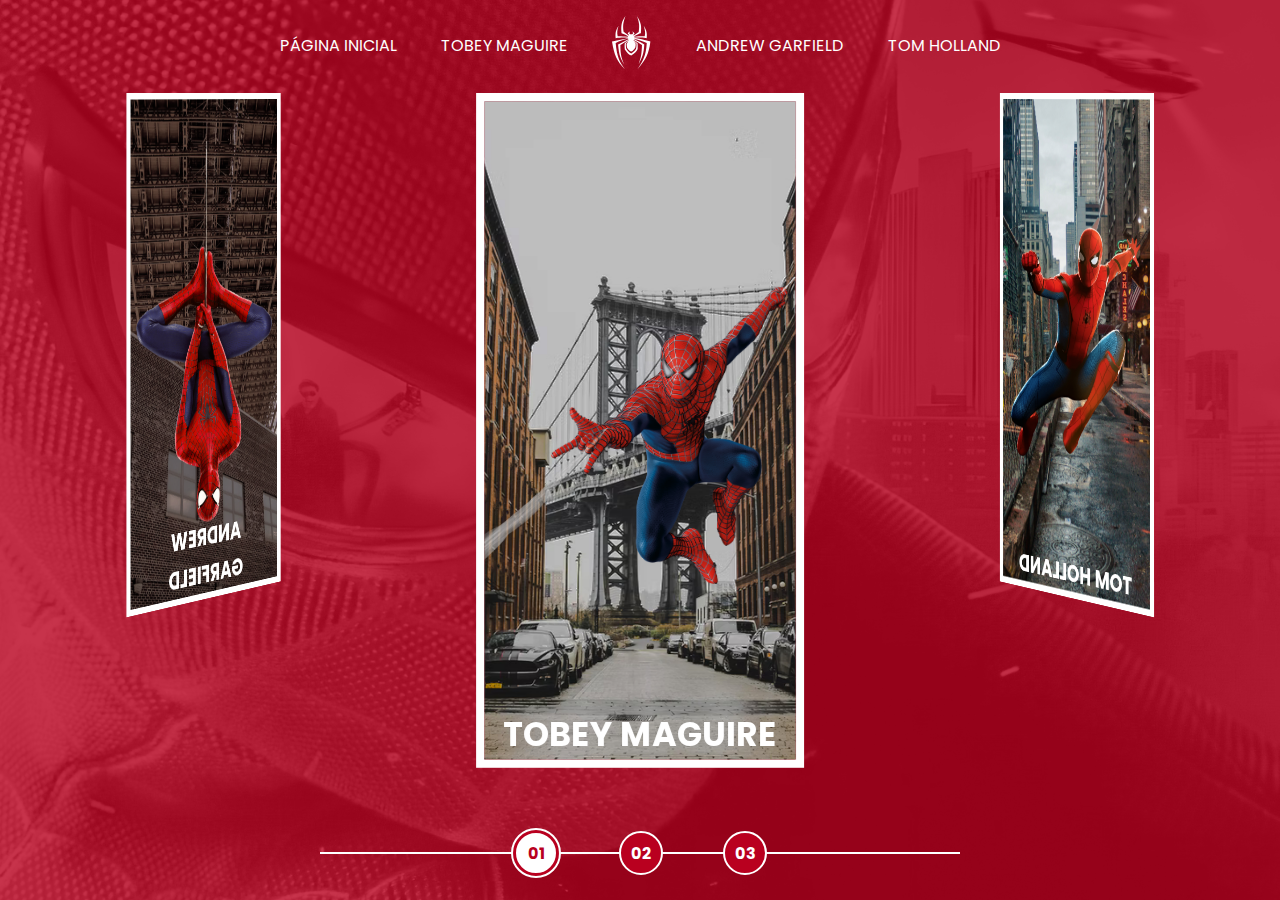
<file: index.html>
<!DOCTYPE html>
<html lang="pt-br">
<head>
    <meta charset="UTF-8">
    <meta http-equiv="X-UA-Compatible" content="IE=edge">
    <meta name="viewport" content="width=device-width, initial-scale=1.0">
    <link rel="stylesheet" href="./assets/css/home-page-styles.css">
    <script src="./assets/scripts/script.js"></script>
    <title>Spider-man | Multiversos</title>
</head>
<body>
   <nav class="s-menu">
       <ul>
           <li class="s-menu__item">
               <a href="index.html">Página Inicial</a>
           </li>
           <li class="s-menu__item">
               <a href="pages/tobey-maguire/spiderman1.html">Tobey Maguire</a>
           </li>
           <li class="s-menu__item s-menu__icon  ">
               <img src="./assets/images/icons/spider.svg" alt="logo-spiderman">
           </li>
           <li class="s-menu__item">
               <a href="pages/andrew-garfield/spiderman02-01.html">Andrew Garfield</a>
           </li>
           <li class="s-menu__item">
               <a href="pages/tom-holand/spiderman03-01.html">Tom Holland</a>
           </li>
       </ul>
   </nav>
   <div class="s-container">
    <div class="s-cards-carousel" style="transform: translateZ(-40vw) rotateY(0deg);">
    <a href="pages/tobey-maguire/spiderman1.html" class="s-card" id="spider-man-01">
        <img class="s-card__background" src="./assets/images/pic-sm-bg-01.jpg" alt="">
        <img class="s-card__image" src="./assets/images/spider-man-01.png" alt="Tobey Maguire">
        <h2 class="s-card__title">Tobey Maguire</h2>
    </a>
    <a href="pages/tom-holand/spiderman03-01.html" class="s-card" id="spider-man-02">
        <img class="s-card__background" src="./assets/images/pic-sm-bg-02.jpg" alt="">
        <img class="s-card__image" src="./assets/images/spider-man-02.png" alt="Tom Holland">
        <h2 class="s-card__title">Tom Holland</h2>
    </a>
    <a href="pages/andrew-garfield/spiderman02-01.html" class="s-card" id="spider-man-03">
        <img class="s-card__background" src="./assets/images/pic-sm-bg-03.jpg" alt="">
        <img class="s-card__image" src="./assets/images/spider-man-03.png" alt="Andrew Garfield">
        <h2 class="s-card__title">Andrew Garfield</h2>
    </a>
    </div>
   </div>
   <div class="s-controller">
       <div id="1" onclick="selectCarouselItem(this)" class="s-controller__button s-controller__button--active">
           01
       </div>
       <div id="2" onclick="selectCarouselItem(this)" class="s-controller__button">
           02
       </div>
       <div id="3" onclick="selectCarouselItem(this)" class="s-controller__button">
           03
       </div>
       <div class="s-controller__line"><hr></div>
   </div>
</body>
</html>
</file>
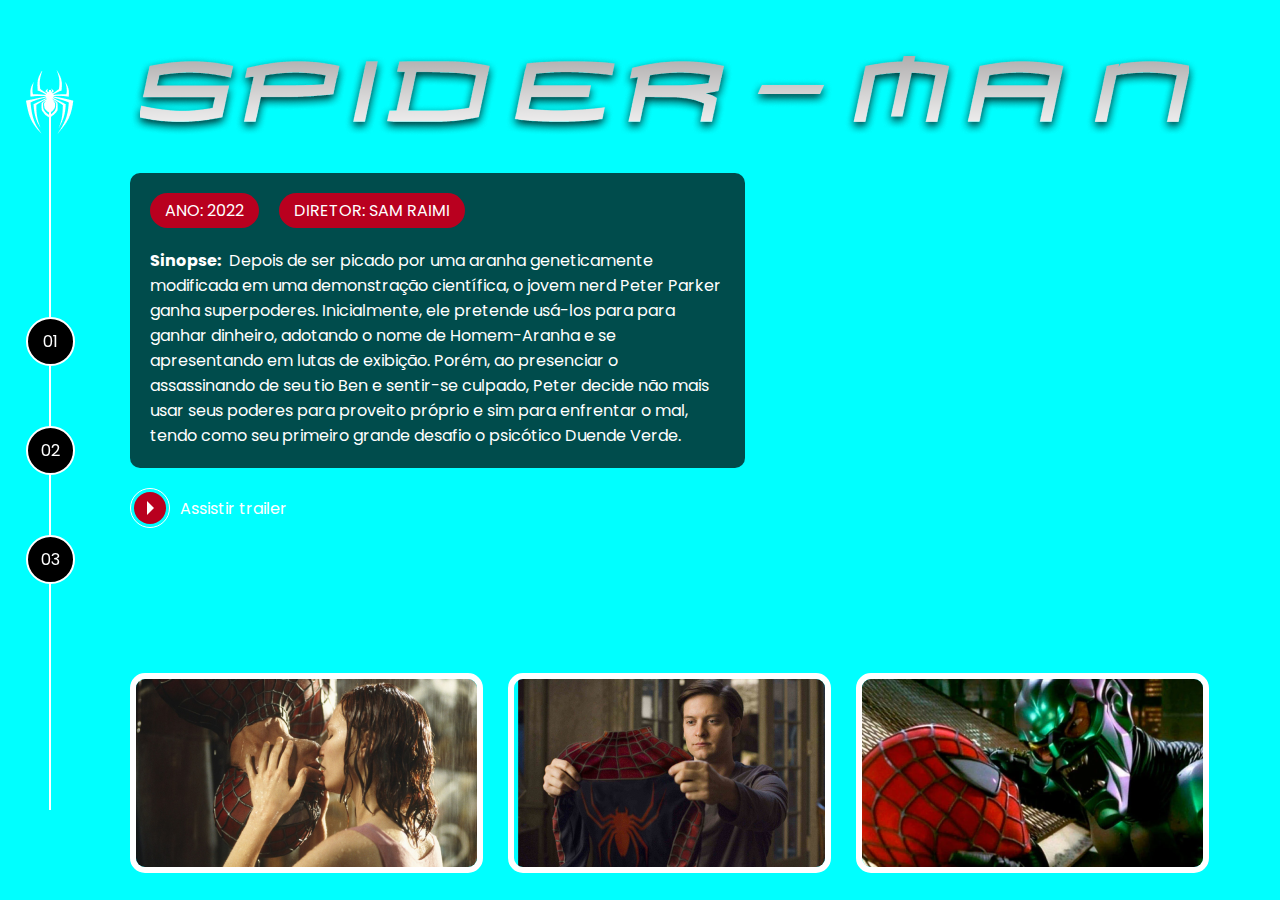
<file: pages/tobey-maguire/spiderman1.html>
<!DOCTYPE html>
<html lang="pt-br">
<head>
    <meta charset="UTF-8">
    <meta http-equiv="X-UA-Compatible" content="IE=edge">
    <meta name="viewport" content="width=device-width, initial-scale=1.0">
    <title>Multiverso | Spiderman</title>
    <link rel="stylesheet" href="../../assets/css/internal.css">
</head>
<body>
   <div class="s-wrapper">
    <div class="s-left-column">
        

            
        <nav class="navigator">

            <div class="navigator__icon">
            <a href="../../index.html">
                <img src="../../assets/images/icons/spiderman1.png" alt="">
            </a>
            </div>
            
            <ul>
                <li><a href="#01">01</a></li>
                <li><a href="#02">02</a></li>
                <li><a href="#03">03</a></li>
            </ul>
        </nav>

    </div>
    
    <div class="s-main-content s-spiderman-01-01">
        <div class="s-main-content__top">
                <div class="s-logo">
                    <img src="../../assets/images/spiderman-tobey/movie-01/logo.png" alt="Spiderman (2002)"
                    title="Spiderman (2002)"/>
                </div>
           
        
        <div class="s-description">
            <div class="pills">
                <ul>
                    <li>Ano: 2022</li>
                    <li>Diretor: Sam Raimi</li>
                </ul>
            </div>

            <div class="s-description_text">
                <p><strong>Sinopse:</strong>&nbsp; Depois de ser picado por uma aranha geneticamente modificada em uma demonstração científica, o jovem nerd Peter Parker ganha superpoderes. Inicialmente, ele pretende usá-los para para ganhar dinheiro, adotando o nome de Homem-Aranha e se apresentando em lutas de exibição. Porém, ao presenciar o assassinando de seu tio Ben e sentir-se culpado, Peter decide não mais usar seus poderes para proveito próprio e sim para enfrentar o mal, tendo como seu primeiro grande desafio o psicótico Duende Verde.</p>
            </div>
        </div>
        
        <div class="s-links">
            <ul>
                <li>
                    <a href="https://www.youtube.com/watch?v=TYMMOjBUPMM" class="link-button" target="_blank">
                  <span class="icon">
                      <div class="play-icon">&nbsp;</div> <!-- &nbsp; TAG vazia -->
                  </span>  
                  <span class="label">
                    Assistir trailer
                  </span>
                </a>
                </li>
            </ul>
        </div>
        
         </div>
        <div class="s-main-content__bottom">
        
            <div class="gallery">
                <ul>
                  <li>
                    <a data-fancybox href="../../assets/images/spiderman-tobey/movie-01/gallery/image-01-full.jpg">
                      <img src="../../assets/images/spiderman-tobey/movie-01/gallery/image-01.png" alt="">
                    </a>
                  </li>
                  <li>
                    <a data-fancybox href="../../assets/images/spiderman-tobey/movie-01/gallery/image-02-full.jpg">
                      <img src="../../assets/images/spiderman-tobey/movie-01/gallery/image-02.png" alt="">
                    </a>
                  </li>
                  <li>
                    <a data-fancybox href="../../assets/images/spiderman-tobey/movie-01/gallery/image-03-full.jpg">
                      <img src="../../assets/images/spiderman-tobey/movie-01/gallery/image-03.png" alt="">
                    </a>
                  </li>
                </ul>
              </div>
        </div>
        </div>
   </div> 
</body>
</html>
</file>
<file: assets/css/home-page-styles.css>
@import url(reset.css);
@import url(global.css);

/* Importar a folha de estilo já criadas */

body {
    background-color: var(--primary-color);
    /* Pegando a cor primária definida no global */
}

body::before {
    content: ""; /* Para não conter texto */
    background-image: url(../images/spider-man-background.jpg);
    background-repeat: no-repeat;
    background-position: center;
    background-size: cover;
    width: 100%;
    height: 100%;
    position: absolute;
    opacity: 0.2;
    transition: background-image 1s ease-in-out, opacity 1s ease-in-out;
}
.s-menu {
    padding: 1rem 0;
    width: 100%;
    text-align: center;
    position: relative; /* Para o menu sobressair a imagem do background */
}
.s-menu__item {
    display: inline-block;
    text-transform: uppercase;
    margin: 0 1.25rem;

}
.s-menu__icon {
    width: 2.5rem;
    margin: 0 1.25rem;
    vertical-align: middle;
}

.s-container {
    position: relative;
    display: flex;
    align-items: center;
    justify-content: space-evenly;
    perspective: 3000px;
}

.s-card {
    border: 0.5rem solid white;
    width: 100%;
    height: 70vh;
    position: absolute;
    transition: filter .5s ease-in-out;
}

.s-card:nth-child(1) {
    transform: rotateY(0deg) translateZ(50vw); /* Rotate Y define quantos graus o elemento child ficará */
}

.s-card:nth-child(2) {
    transform: rotateY(120deg) translateZ(50vw);
}

.s-card:nth-child(3) {
    transform: rotateY(240deg) translateZ(50vw);
}

.s-card__background {
    width: 100%;
    height: 100%;
    object-fit: cover;
    position: absolute;
    opacity: 1;
    transition: opacity 1s ease-in-out ;
}

.s-card__image {
    width: 100%;
    height: 100%;
    object-fit: contain;
    position: relative;
    transition: 1s ease-in-out;
}

.s-card__title{
    font-size: 2rem;
    text-transform: uppercase;
    text-align: center;
    position: absolute;
    width: 100%;
    bottom: 0;
    transition: bottom 1s ease-in-out;

}

.s-controller {
    position: absolute;
    display: flex;
    justify-content: center;
    align-items: center;
    margin-top: 3rem;
    bottom: 1.5rem;
    width: 100%;
}

.s-controller__button {
    display: flex;
    align-items: center;
    justify-content: center;
    width: 2.5rem;
    height: 2.5rem;
    border: 2px solid white;
    border-radius: 50%;
    background-color: var(--primary-color);
    text-align: center;
    font-size: 1rem;
    font-weight: bold;
    cursor: pointer;
    z-index: 1;
    transition: transform 0.3s ease-in-out; /* Efeito de transição para que o hover abaixo seja mais suave */
}

.s-controller__button:hover {
    transform: scale(1.1);
}
.s-controller__button:nth-child(2) {
    margin: 0 3.75rem;
}

.s-controller__button--active {
    background-color: white;
    color: var(--primary-color);
    border: 0.1875rem solid var(--primary-color);
    outline: 0.125rem solid white; /* Cria uma outra borda */
  }

.s-controller__line {
    background-color: white;
    width: 50%;
    height: 2px;
    position: absolute;
}

/* Hover Animation */
.s-card--hovered .s-card__background{
    cursor: pointer;
    opacity: 0;

}

/* Abrir a imagem ao passar o mouse  */
.s-card--hovered .s-card__image {
    transform: scale(1.4) ;
    filter: drop-shadow(30px 10px 4px color rgb(0, 0, 0, .5)); /* Somba projetada */

}

/* Trocar o fundo ao passsar a imagem pelos aranhas */
body#spider-man-01-hovered::before {
    background-image: url(../images/pic-sm-bg-01.jpg);
}

body#spider-man-02-hovered::before {
    background-image: url(../images/pic-sm-bg-02.jpg);
}

body#spider-man-03-hovered::before {
    background-image: url(../images/pic-sm-bg-03.jpg);
}

/* [] Seletor de atributo do body para selecionar quando começar com uma palavra ou nome */
::before {
    opacity: 1;
}

/* Deixar os outros personagens em preto e branco ":not" são para aplicar para os que não contem a classe abaixo  */
body[id^="spider-man-"] .s-card:not(.s-card--hovered) {
    filter: grayscale(100%);
}

/* Deixar o nome do ator ir para o centro*/
.s-card--hovered .s-card__title{
    bottom: 50%;
}

.s-cards-carousel {
    display: flex;
    justify-content: center;
    width: calc(100vw / 3 - 10%);
    transform-style: preserve-3d;
    transition: transform 0.4s ease-in ;
}
</file>
<file: assets/css/internal.css>
@import url(reset.css);
@import url(global.css);
@import url(components/components.css);
@import url(components/pills.css);
@import url(components/link-button.css);
@import url(components/gallery.css);

.s-wrapper {
    display: flex;
    height: 100vh;
    flex-flow: row nowrap;
    background-color: aqua;
}

.s-wrapper video {
    position: fixed;
    width: 100%;
}

.s-wrapper .s-left-column {
    width: 100px;
    height: 100%;
    display: flex;
    justify-content: center;
    align-items: center;
    position: fixed;
    padding-right: 50px;
    left: 0;
    top: 0;
    z-index: 1;
}

.s-wrapper .s-main-content {
    height: 100%;
    width: 100%;
    padding-left: 130px;
    position: relative;    
}

.s-wrapper .s-main-content__top {
    height: 80vh;
    display: flex;
    flex-direction: column;
    justify-content: flex-start;
}

.s-wrapper .s-main-content__bottom{
    height: 20vh;
    display: flex;
    flex-direction: column;
    justify-content: flex-end;
}

.s-wrapper .s-main-content .s-logo img{
    margin-top: 50px;
    margin-left: 0;
    margin-bottom: 30px;
}

.s-wrapper .s-main-content__top .s-description{
    background-color: rgba(0, 0, 0, .7);
    max-width: 50%;
    padding: 20px;
    border-radius: 10px;
}

.s-wrapper .s-main-content__top .s-description .s-description__text p {
    color: white;
    line-height: 170%;
}

.s-wrapper .s-main-content__top .s-description .pills{
    margin-bottom: 20px;
}

.s-wrapper .s-main-content .s-links {
    padding: 20px;
    padding-left: 0;
}

.s-wrapper .s-main-content .s-links ul {
    display: flex;
    flex-direction: row;
}

.s-spiderman-01-01 {
    /* background-image: url(../images/spiderman-tobey/movie-01/background.png); Caso queira deixar com a imagem de fundo*/
    background-size: cover;
}

.s-spiderman-01-02 {
    background-size: cover;
}

.s-spiderman-01-03 {
    background-size: cover;
}
.s-spiderman-02-01 {
    background-size: cover;
}
.s-spiderman-02-02 {
    background-size: cover;
}
.s-spiderman-01-01 {
    background-size: cover;
}
.s-spiderman-03-03 {
    background-size: cover;
}
.s-spiderman-03-02 {
 
    background-size: cover;
}
.s-spiderman-03-03 {
    background-size: cover;
}
</file>
